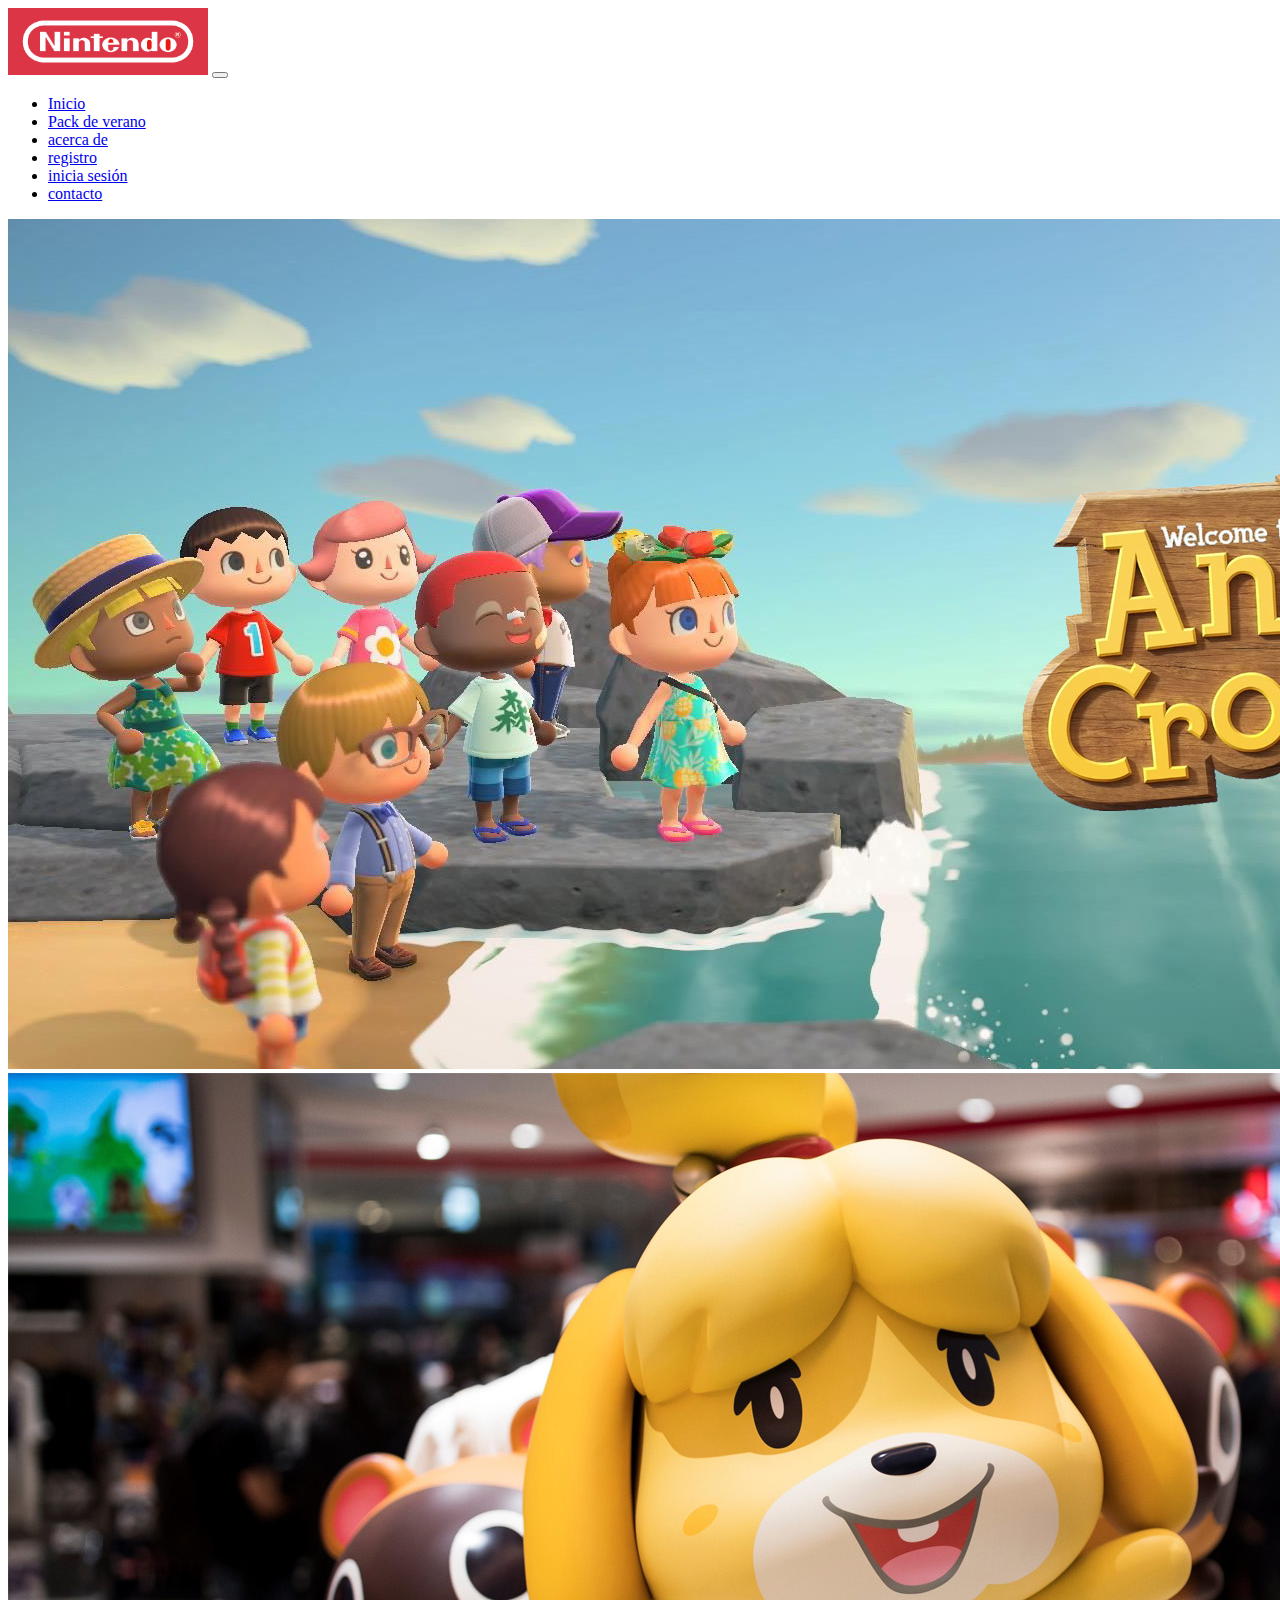
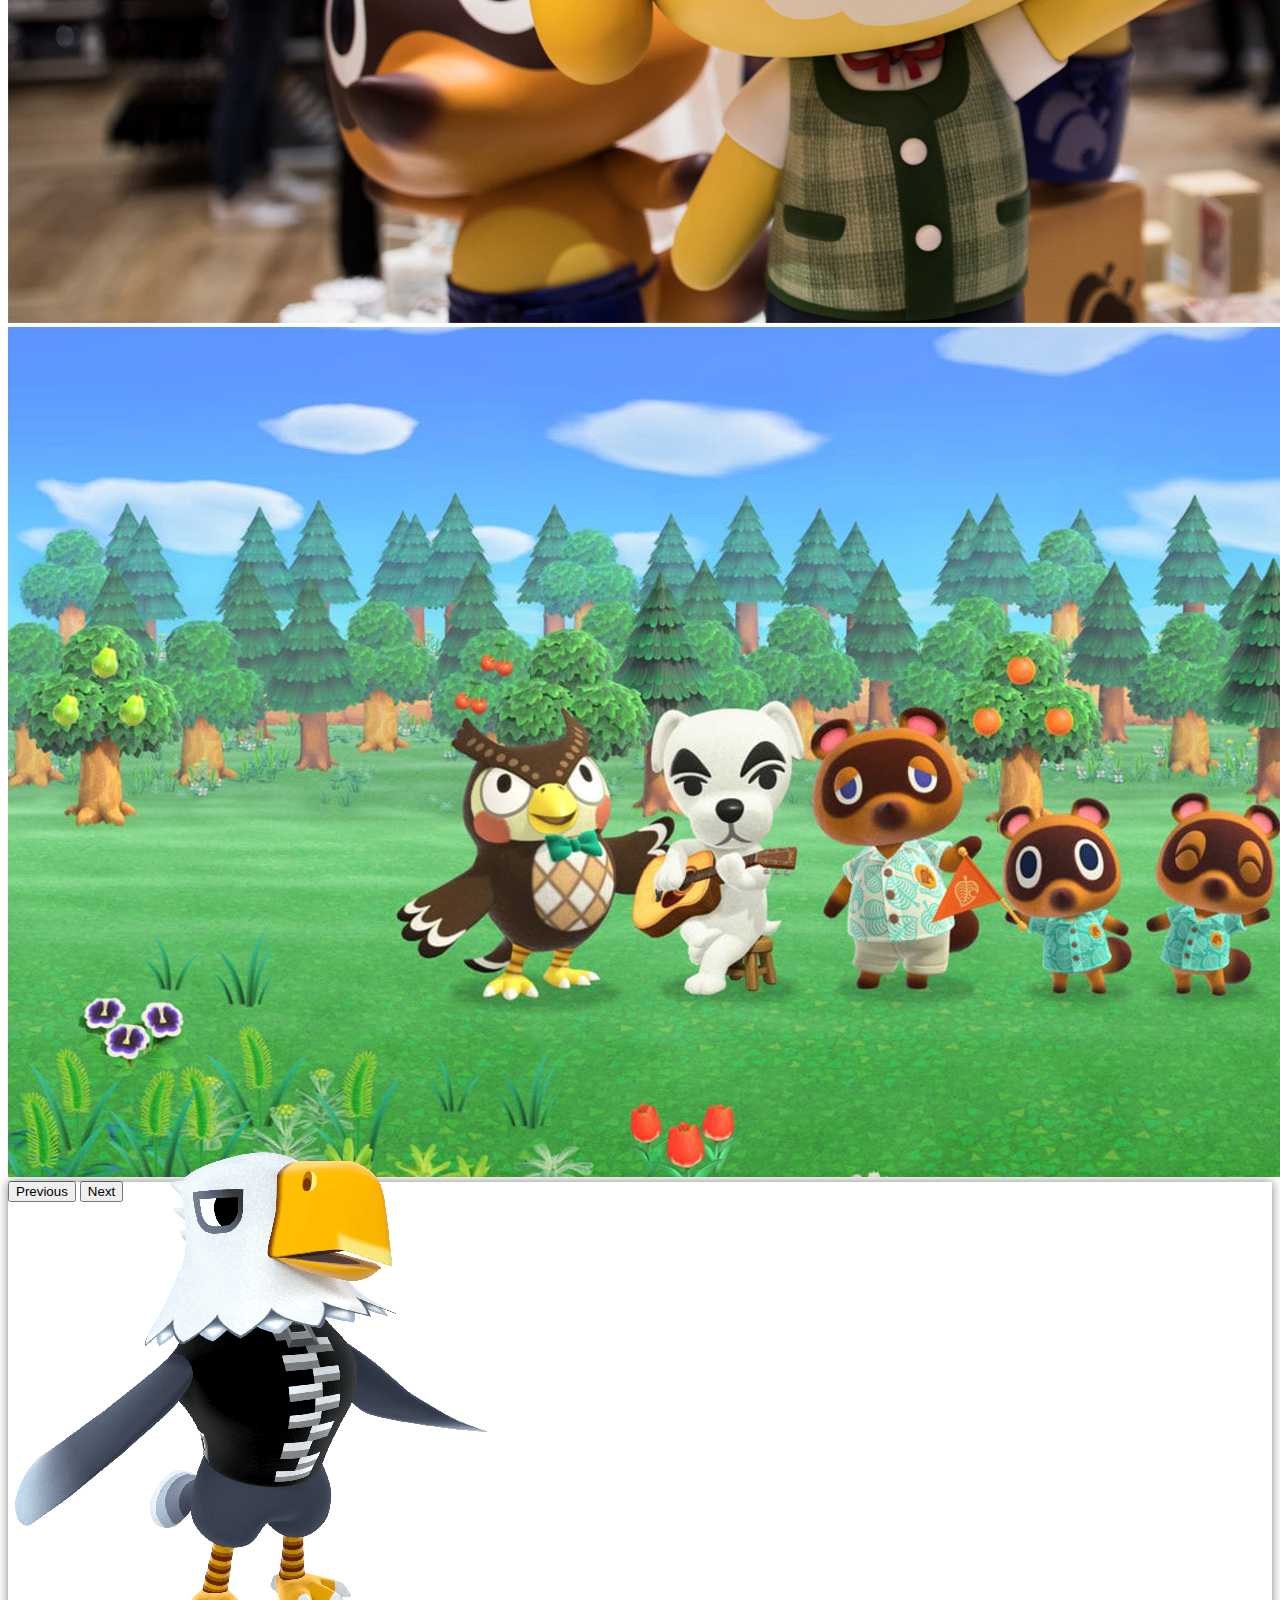
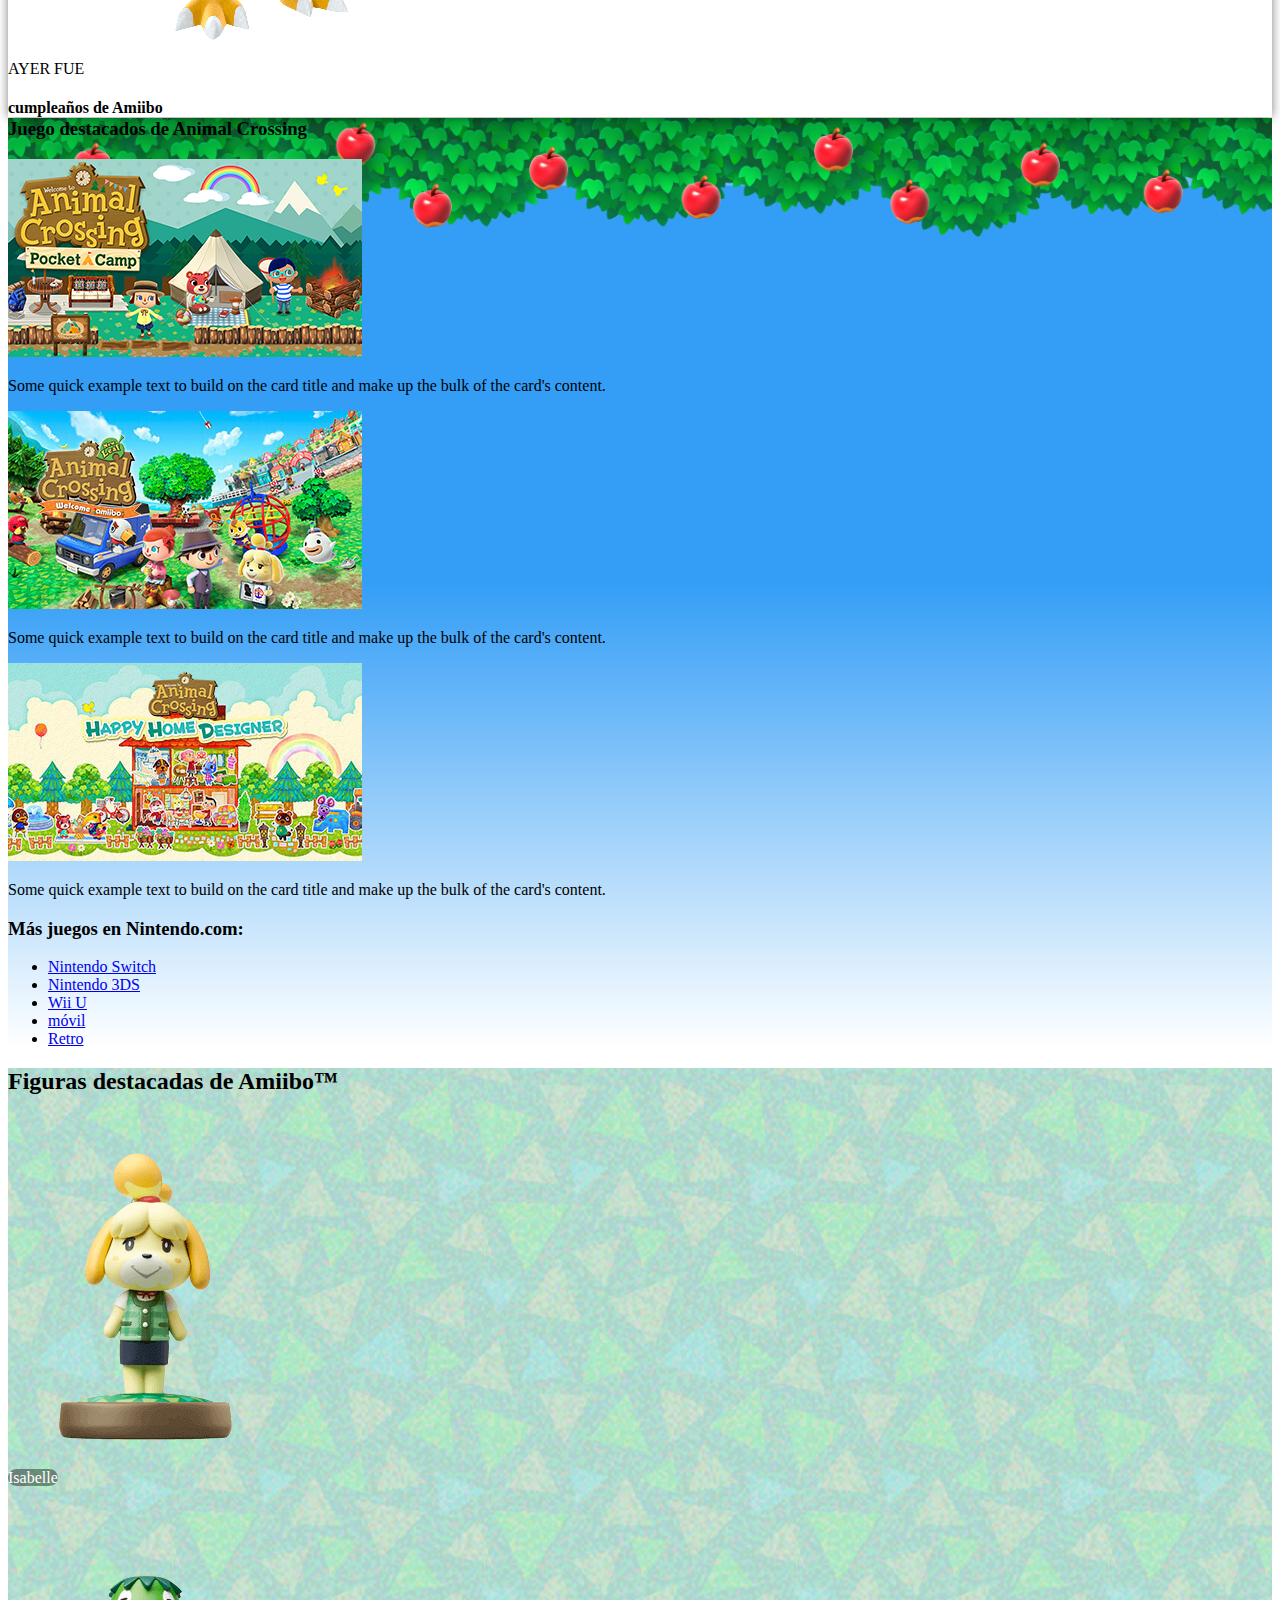
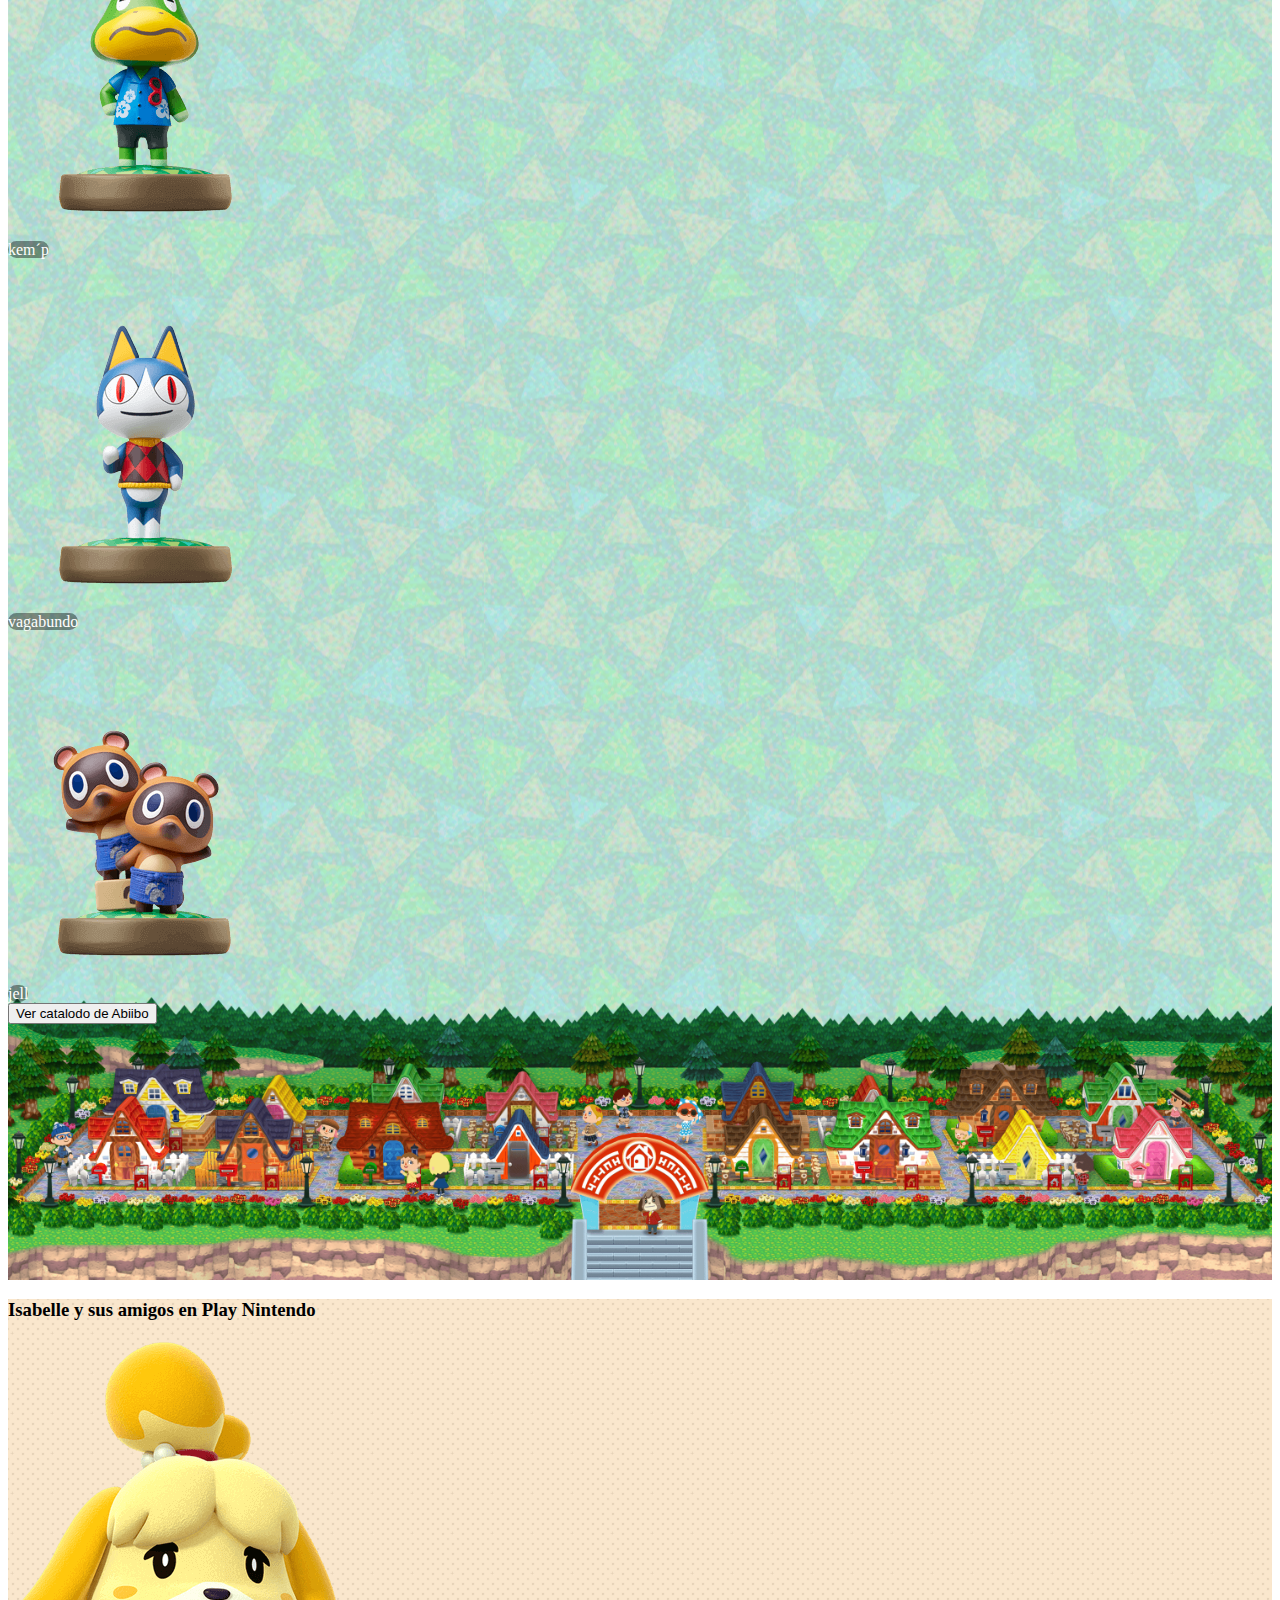
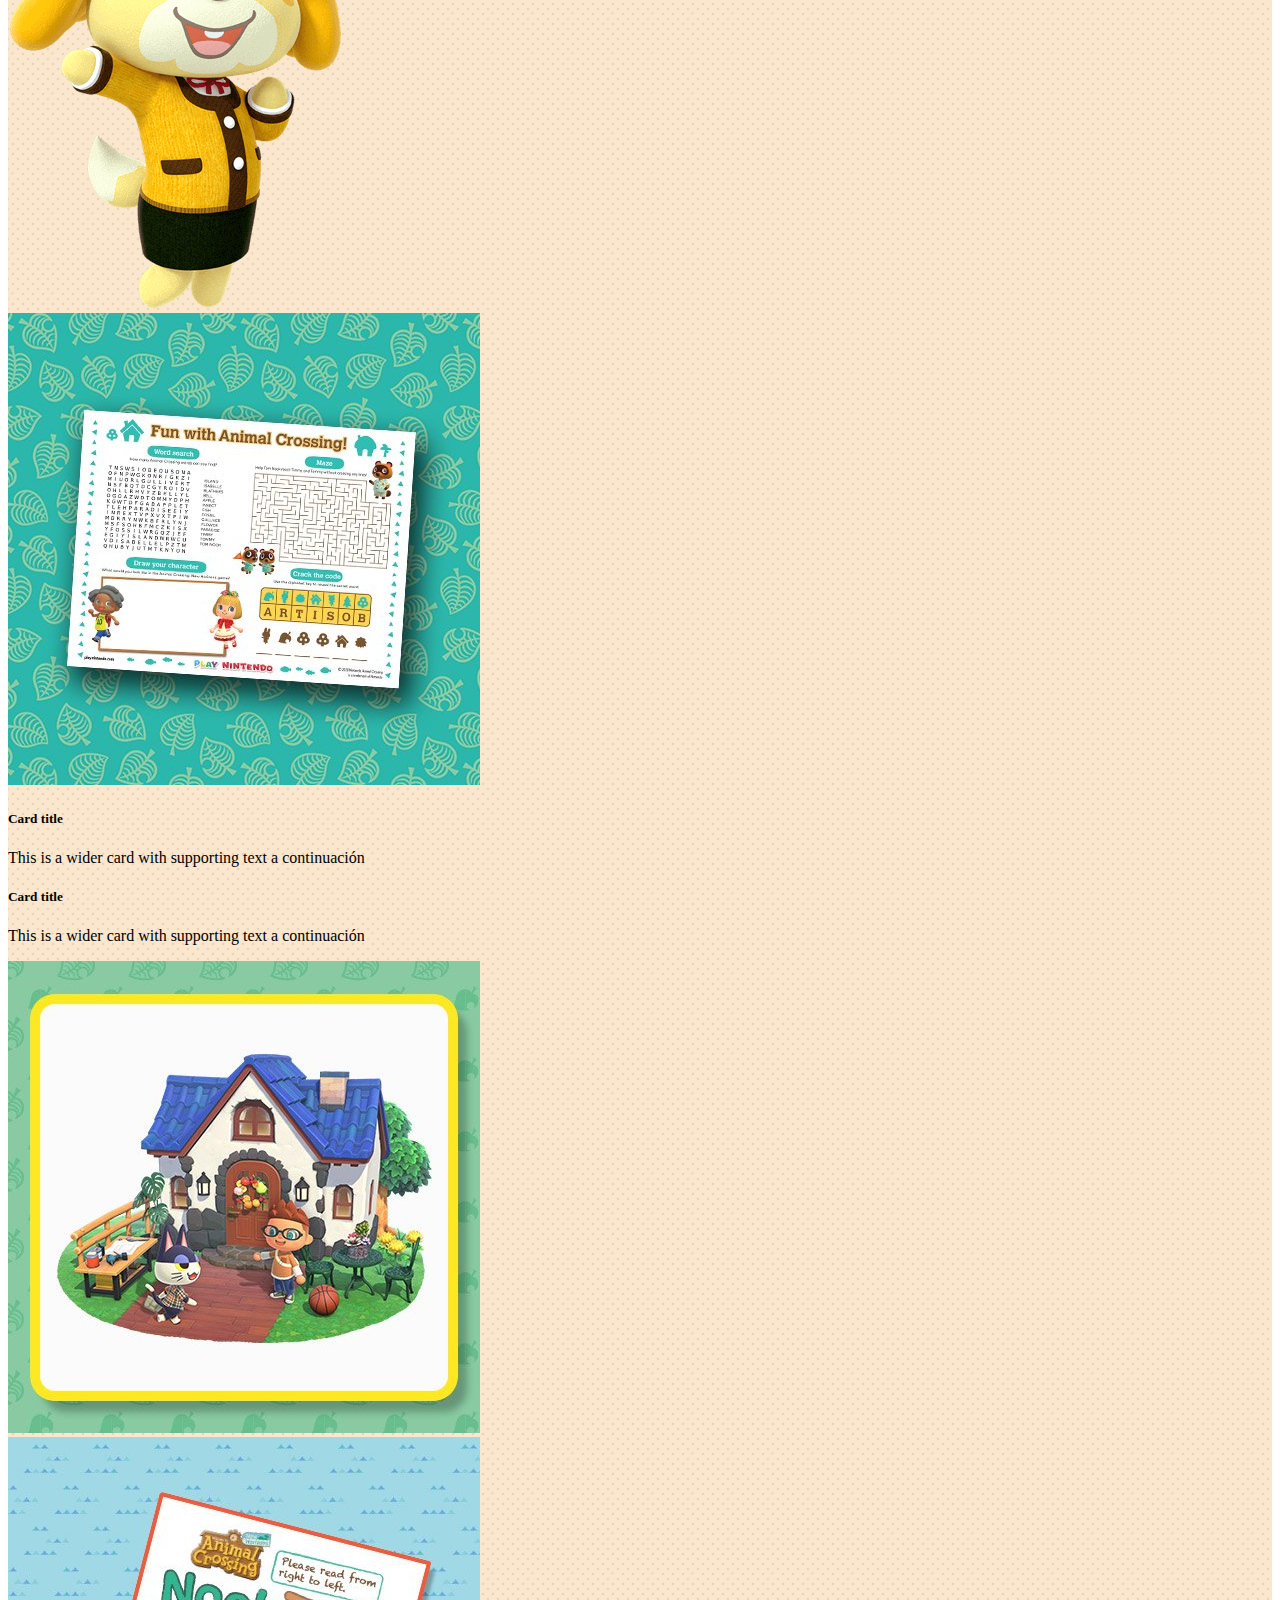
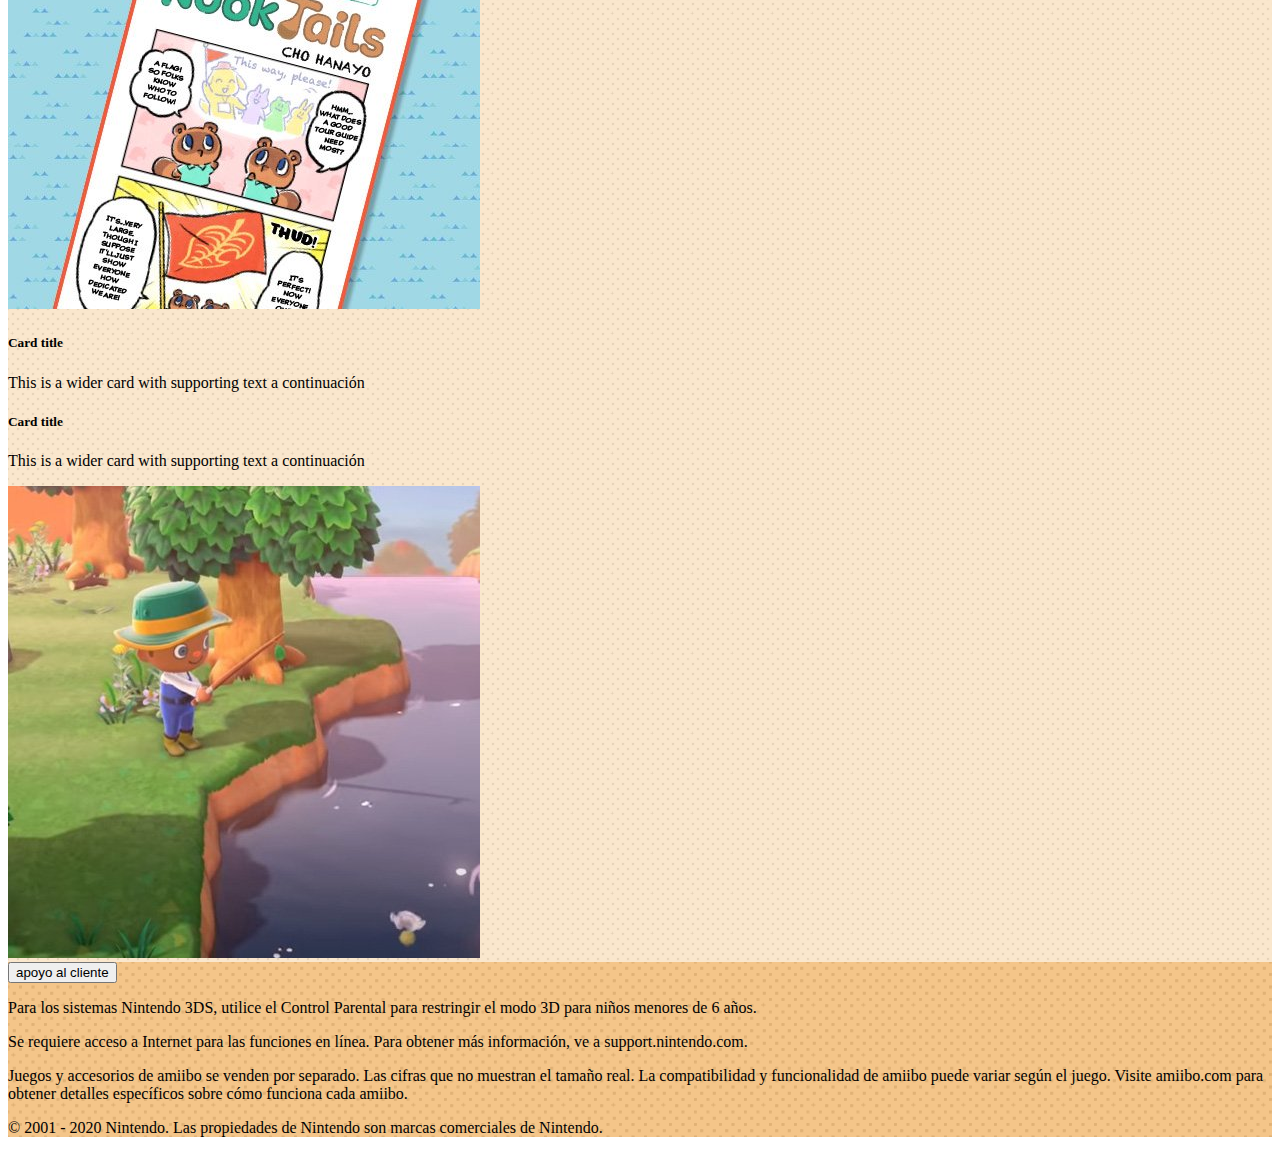
<file: index.html>
<!doctype html>
<html lang="en">
  <head>
    <!-- Required meta tags -->
    <meta charset="utf-8">
    <meta name="viewport" content="width=device-width, initial-scale=1">

    <!-- Bootstrap CSS -->
    <link href="https://cdn.jsdelivr.net/npm/bootstrap@5.0.2/dist/css/bootstrap.min.css" rel="stylesheet" integrity="sha384-EVSTQN3/azprG1Anm3QDgpJLIm9Nao0Yz1ztcQTwFspd3yD65VohhpuuCOmLASjC" crossorigin="anonymous">

    <title>NINTENDO</title>
    <style>
     #cumple{
       position: relative;
       margin-top: -20px;
       box-shadow: 0 0 10px rgba(0,0,0,0.5);
     }
     #cumple img{
       margin-top: -30px;
     }
     #separador-amarillo{
    width: 100%;
    overflow: hidden;
    position: relative;

  

     }

     #games{
       background: url(assets/img/bg-02.png), linear-gradient( rgba(52, 158, 246), rgb(52, 158, 246), rgb(255,255,255));
       background-repeat: repeat-x;
       background-size: 75%;
       margin-top: -20px;
     }
    .card{
      transition: all ease-out 0.3s;
    }
    .card:hover{
      transform: scale(1.05);
    }
    #separador{
      width: 100%;
      overflow: hidden;
    }
    .content{
      background: url(assets/img/bg-03.png);
      margin-left: -5%;
      border-top-left-radius: 50%;
      border-top-right-radius: 50%;
      width: 110%;
      height: 100px;
    
    }
    #personajes{
      background: url(assets/img/bg-01.png), url(assets/img/bg-03.png);
      background-repeat: no-repeat, repeat;
      background-position: bottom, center;
      background-size: 100%, auto;

    }
    .personaje{
      background-color: rgba(0, 0 , 0,0.4);
      color: white;
      border-radius:15px;
    }
    #separador1{
      height: 20vw;

    }
   
    #isabell{
      background: url(assets/img/bg-04.png);
      background-color: rgb(250, 229, 201);
      background-size: 40px;
    }
    footer{
      background: url(assets/img/bg-04.png);
      background-color: rgb(243, 192, 126);
      background-size: 50px;
    }
    .perso{
      transition: all ease-out 0.3s;
    }
    .perso:hover{
      transform: scale(1.05);
    }


    </style>

    
  </head>
  <body>
  <header>
      <!-- barra de menú -->
    <nav class="navbar navbar-expand-lg navbar-light bg-danger">
      <div class="container-fluid">
        <img src="assets/img/logo.jpg" alt="" width="200">   <!-- Logo -->
        <button class="navbar-toggler" type="button" data-bs-toggle="collapse" data-bs-target="#navbarNav" aria-controls="navbarNav" aria-expanded="false" aria-label="Toggle navigation">
          <span class="navbar-toggler-icon"></span>
        </button>
        <div class="collapse navbar-collapse justify-content-end" id="navbarNav">
          <ul class="navbar-nav">
            <li class="nav-item">
              <a class="nav-link active text-white " aria-current="page" href="#">Inicio</a>
            </li>
            <li class="nav-item">
              <a class="nav-link text-white "href="#">Pack de verano</a>
            </li>
            <li class="nav-item">
              <a class="nav-link text-white " href="#">acerca de</a>
            </li>
            <li class="nav-item">
              <a class="nav-link text-white " href="#">registro</a>
            </li>            
            <li class="nav-item">
              <a class="nav-link text-white " href="#">inicia sesión</a>
            </li>
            <li class="nav-item">
              <a class="nav-link text-white " href="contacto.html">contacto</a>
            </li>
          </ul>
        </div>
      </div>
    </nav>
  <!-- Carrusel -->
  <div id="carouselExampleControls" class="carousel slide" data-bs-ride="carousel">
    <div class="carousel-inner">
      <div class="carousel-item active">
        <img src="assets/img/slide01.jpg" class="d-block w-100" alt="...">
      </div>
      <div class="carousel-item">
        <img src="assets/img/slide02.jpg" class="d-block w-100" alt="...">
      </div>
      <div class="carousel-item">
        <img src="assets/img/slide03.jpg" class="d-block w-100" alt="...">
      </div>
    </div>
    <button class="carousel-control-prev" type="button" data-bs-target="#carouselExampleControls" data-bs-slide="prev">
      <span class="carousel-control-prev-icon" aria-hidden="true"></span>
      <span class="visually-hidden">Previous</span>
    </button>
    <button class="carousel-control-next" type="button" data-bs-target="#carouselExampleControls" data-bs-slide="next">
      <span class="carousel-control-next-icon" aria-hidden="true"></span>
      <span class="visually-hidden">Next</span>
    </button>
  </div>
</header>

 <!-- cintillo -->
<div id="amibbo" class="bg-danger">
  <div id="cumple" class="container w-50 pl-5 pr-5 bg-danger">
    <div class="row align-items-center text-center">
      <div class="col-sm-12 col-md-6 col-lg-6">
        <img src="assets/img/image01.png" class="w-75" alt="">

      </div>
      <div class="col-sm-12 col-md-6 col-lg-6 p-3 text-center text-ligth">
        <p class="text-warning h2">AYER FUE</p>
        <h4 class="h2 text-shadow">cumpleaños de Amiibo</h4>

      </div>
    </div>


  </div>

</div>


  <!-- tarjetas -->
<div id="games">
  <div class="container-md p-md-5">
    <div class="row p-md-5">
      <div class="col-12">
        <h3 class="text-center p-5 h1">Juego destacados de Animal Crossing</h3>
      </div>
    </div>
    <div class="row">
      <div class="col-12 col-sm-12 col-md-12 col-lg-4 mb-4">
        <div class="card border border-5 border-white">
          <img src="assets/img/card01.png" class="card-img-top" alt="...">
          <div class="card-body">
            <p class="card-text">Some quick example text to build on the card title and make up the bulk of the card's content.</p>
          </div>
          
        </div>

      </div>
      <div class="col-12 col-sm-12 col-md-12 col-lg-4">
        <div class="card border border-5 border-white mb-4">
          <img src="assets/img/card02.jpg" class="card-img-top" alt="...">
          <div class="card-body">
            <p class="card-text">Some quick example text to build on the card title and make up the bulk of the card's content.</p>
          </div>
          
        </div>

      </div>
      <div class="col-12 col-sm-12 col-md-12 col-lg-4 mb-4">
        <div class="card border border-5 border-white">
          <img src="assets/img/card03.jpg" class="card-img-top" alt="...">
          <div class="card-body">
            <p class="card-text">Some quick example text to build on the card title and make up the bulk of the card's content.</p>
          </div>
          
        </div>

      </div>
    </div>
    <div class="row p-md-5">
      <div class="col-12 p-5">
        <h3 class="text-center text-primary">Más juegos en Nintendo.com:</h3>
      </div>
    </div>
    <div class="row">
      <div class="col-12">
        <ul class="nav justify-content-center">
          <li class="nav-item">
            <a class="nav-link active" aria-current="page" href="#">Nintendo Switch</a>
          </li>
          <li class="nav-item">
            <a class="nav-link" href="#">Nintendo 3DS</a>
          </li>
          <li class="nav-item">
            <a class="nav-link" href="#">Wii U</a>
          </li>
          <li class="nav-item">
            <a class="nav-link" href="#">móvil</a>
          </li>
          <li class="nav-item">
            <a class="nav-link" href="#">Retro</a>
          </li>

        </ul>

    </div>
  </div>
</div>  
</div>
<!-- separador -->

<!-- personajes -->
<div id="personajes" class="bg-success">
  <div class="container">
  <div class="row p-5">
    <h2 class="text-center text-white h1  text-shadow">Figuras destacadas de Amiibo™</h2>
  </div>
  <div class="row">
     <div class="col-sm-6 col-md-6 col-lg-3 perso">
       <img src="assets/img/figure01.png" class="w-100" alt=""> <!-- w100 -->
       <div class="text-center">
         <span class="personaje h5 p-2">Isabelle</span>  <!-- p-2 h-5 -->
      </div>
    </div>
    <div class="col-sm-6 col-md-6 col-lg-3 perso">
      <img src="assets/img/figure02.png" class="w-100" alt="">
      <div class="text-center">
        <span class="personaje h5 p-2">kem´p</span>
     </div>
   </div>
   <div class="col-sm-6 col-md-6 col-lg-3 perso">
    <img src="assets/img/figure03.png" class="w-100" alt="">
    <div class="text-center">
      <span class="personaje h5 p-2">vagabundo</span>
   </div>
 </div>
 <div class="col-sm-6 col-md-6 col-lg-3 perso">
  <img src="assets/img/figure04.png" class="w-100" alt="">
  <div class="text-center">
    <span class="personaje h5 p-2">jell</span>
 </div>
</div>


  </div>
 <div class="row text-center p-5">
   <div class="col-12">
  <a href="" > <button class="btn btn-warning rounded-pill p-4"> Ver catalodo de Abiibo</button></a> <!-- meter el col y las clases del boton -->


 </div>
</div>
 <div id="separador1">

 </div>


</div>
</div>

<!-- isabell -->
<div id="isabell">
  <div class="container">
    <div class="row ">
      <div class="col">
        <h3 class="text-center py-5 h1">Isabelle y sus amigos en Play Nintendo</h3>
      </div>
    </div>
    <div class="row justify-content-center align-items-center">
      <div class="col-3 d-none d-lg-block">
        <img src="assets/img/isabelle.png" class="w-100" alt="">
      </div>
      <div class="col-9">
        <div class="row">
          <div class="col-sm-12 col-md-12 col-lg-6">
           <div class="card mb-3 bg-primary border border-2 border-primary" style="max-width: 540px;"> <!-- card  -->
              <div class="row g-0">
                <div class="col-md-6">
                  <img src="assets/img/ph-01.jpg" class="img-fluid rounded-start" alt="...">
                </div>
                <div class="col-md-6">
                  <div class="card-body">
                    <h5 class="card-title">Card title</h5>
                    <p class="card-text">This is a wider card with supporting text a continuación</p>
                   
                  </div>
                </div>
              </div>
            </div>

          </div>
          <div class="col-sm-12 col-md-12 col-lg-6">
            <div class="card mb-3 bg-warning border border-2 border-warning" style="max-width: 540px;"> <!-- card  -->
              <div class="row g-0">
                <div class="col-md-6">
                  <div class="card-body">
                    <h5 class="card-title">Card title</h5>
                    <p class="card-text">This is a wider card with supporting text a continuación</p>
                   
                  </div>
                </div>
                <div class="col-md-6">
                  <img src="assets/img/ph-02.jpg" class="img-fluid rounded-start" alt="...">
                </div>
                
              </div>
            </div>
            
            
          </div>
          
          
        </div>
        <div class="row">
          <div class="col-sm-12 col-md-12 col-lg-6">
           <div class="card mb-3 bg-danger border border-2 border-danger" style="max-width: 540px;"> <!-- card  -->
              <div class="row g-0">
                <div class="col-md-6">
                  <img src="assets/img/ph-03.jpg" class="img-fluid rounded-start" alt="...">
                </div>
                <div class="col-md-6">
                  <div class="card-body">
                    <h5 class="card-title">Card title</h5>
                    <p class="card-text">This is a wider card with supporting text a continuación</p>
                   
                  </div>
                </div>
              </div>
            </div>

          </div>
          <div class="col-sm-12 col-md-12 col-lg-6">
            <div class="card mb-3 bg-success border border-2 border-success" style="max-width: 540px;"> <!-- card  -->
              <div class="row g-0">
                <div class="col-md-6">
                  <div class="card-body">
                    <h5 class="card-title">Card title</h5> <!-- text-white  -->
                    <p class="card-text">This is a wider card with supporting text a continuación</p>
                   
                  </div>
                </div>
                <div class="col-md-6">
                  <img src="assets/img/ph-04.jpg" class="img-fluid rounded-start" alt="...">
                </div>
                
              </div>
            </div>
            
            
          </div>
      </div>


    </div>





  </div>
</div>

<footer class="p-5">
  <div class="container-md pt-5 w-50">
    <div class="row">
      <div class="col text-center">
        <a href=""><button class="btn btn-warning btn-lg rounded-pill p-2 w-50">apoyo al cliente</button></a>
      </div>
    </div>
    <div class="row p-md-5">
      <div class="col text-center">
        <p>Para los sistemas Nintendo 3DS, utilice el Control Parental para restringir el modo 3D para niños menores de 6 años.</p>
        <p>Se requiere acceso a Internet para las funciones en línea. Para obtener más información, ve a support.nintendo.com.</p>
        <p>Juegos y accesorios de amiibo se venden por separado. Las cifras que no muestran el tamaño real. La compatibilidad y funcionalidad de amiibo puede variar según el juego. Visite amiibo.com para obtener detalles específicos sobre cómo funciona cada amiibo.</p>
        <p>© 2001 - 2020 Nintendo. Las propiedades de Nintendo son marcas comerciales de Nintendo.</p>
      </div>
    </div>





  </div>
</footer>


    <script src="https://cdn.jsdelivr.net/npm/bootstrap@5.0.2/dist/js/bootstrap.bundle.min.js" integrity="sha384-MrcW6ZMFYlzcLA8Nl+NtUVF0sA7MsXsP1UyJoMp4YLEuNSfAP+JcXn/tWtIaxVXM" crossorigin="anonymous"></script>

  </body>
</html>
</file>
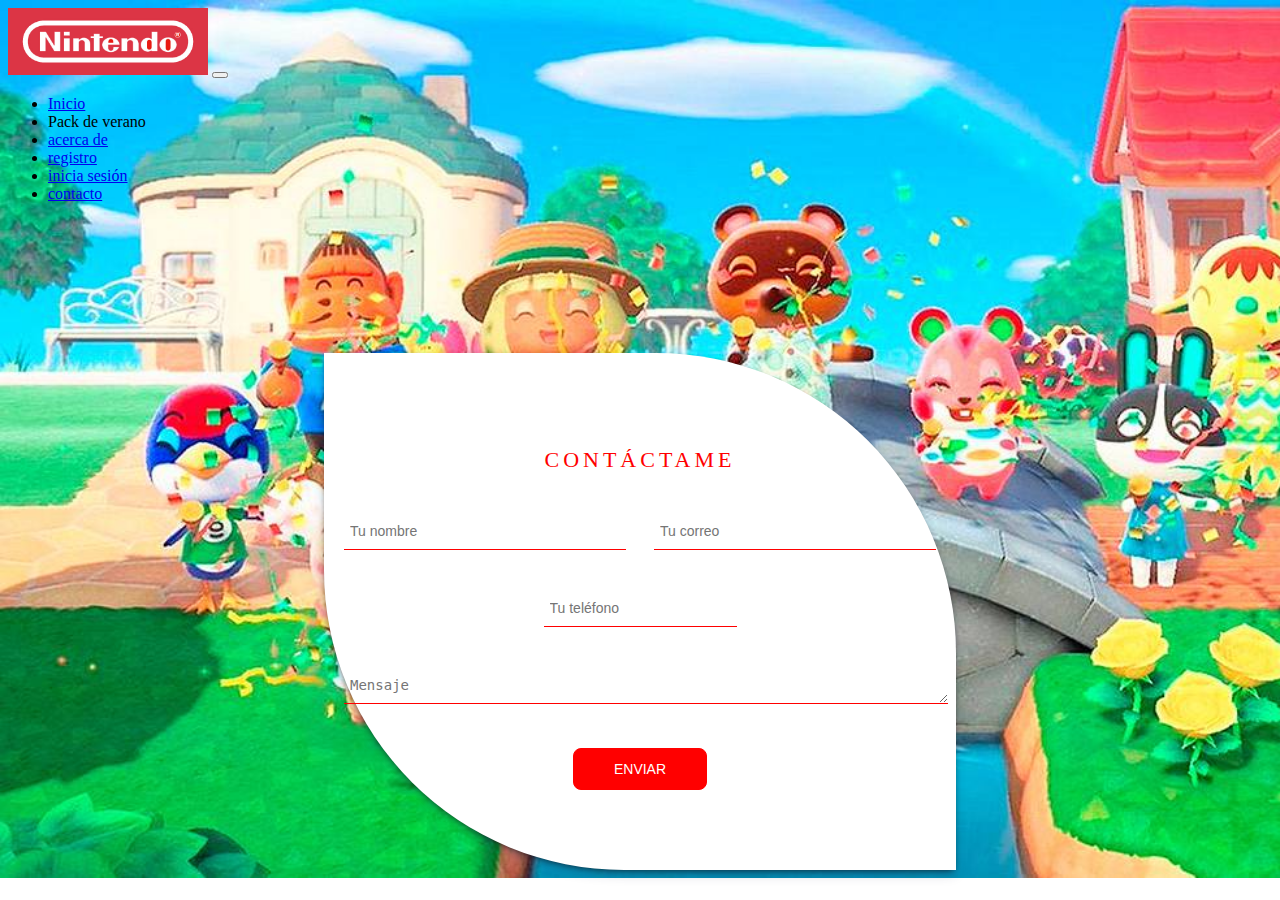
<file: contacto.html>
<!DOCTYPE html>
<html lang="es" dir="ltr">
  <head>
    <meta charset="utf-8">
    <title>Contact Form - FantacyDesigns</title>
    <link rel="stylesheet" href="assets/css/estiloformulario.css">
    <meta name="viewport" content="width=device-width, initial-scale=1.0">
    <link href="https://cdn.jsdelivr.net/npm/bootstrap@5.0.2/dist/css/bootstrap.min.css" rel="stylesheet" integrity="sha384-EVSTQN3/azprG1Anm3QDgpJLIm9Nao0Yz1ztcQTwFspd3yD65VohhpuuCOmLASjC" crossorigin="anonymous">
  </head>
  <body>
    <nav class="navbar navbar-expand-lg navbar-light bg-danger">
        <div class="container-fluid">
          <img src="assets/img/logo.jpg" alt="" width="200">   <!-- Logo -->
          <button class="navbar-toggler" type="button" data-bs-toggle="collapse" data-bs-target="#navbarNav" aria-controls="navbarNav" aria-expanded="false" aria-label="Toggle navigation">
            <span class="navbar-toggler-icon"></span>
          </button>
          <div class="collapse navbar-collapse justify-content-end" id="navbarNav">
            <ul class="navbar-nav">
              <li class="nav-item">
                <a class="nav-link active text-white " aria-current="page" href="index.html">Inicio</a>
              </li>
              <li class="nav-item">
                <a class="nav-link text-white href="#">Pack de verano</a>
              </li>
              <li class="nav-item">
                <a class="nav-link text-white " href="#">acerca de</a>
              </li>
              <li class="nav-item">
                <a class="nav-link text-white " href="#">registro</a>
              </li>            
              <li class="nav-item">
                <a class="nav-link text-white " href="#">inicia sesión</a>
              </li>
              <li class="nav-item">
                <a class="nav-link text-white " href="contacto.html">contacto</a>
              </li>
            </ul>
          </div>
        </div>
      </nav>

    <div class="contact-section">
      <div class="inner-width">
        <h1>CONTÁCTAME</h1>
        <form action="https://formspree.io/f/xvodyzov" method="POST" >
            <label><input type="text" name="nombre"  class="name" placeholder="Tu nombre" required></label>
            <label><input type="email" name="correo" class="email" placeholder="Tu correo" required></label>
            <label><input type="tel" name="telefono" class="telefono" placeholder="Tu teléfono" size="20" maxlength="10" required></label>
            <textarea rows="1" name="mensaje" class="message" placeholder="Mensaje" required></textarea>
            <input type="submit" value="enviar" class="enviar"> 
        </form>
      </div>
        </div>

        <script src="https://cdn.jsdelivr.net/npm/bootstrap@5.0.2/dist/js/bootstrap.bundle.min.js" integrity="sha384-MrcW6ZMFYlzcLA8Nl+NtUVF0sA7MsXsP1UyJoMp4YLEuNSfAP+JcXn/tWtIaxVXM" crossorigin="anonymous"></script>
  </body>
</html>
</file>
<file: assets/css/estiloformulario.css>
body{
    
    background: url(../img/contacto.jpg) no-repeat;
    background-size: cover;
}
.contact-section{
    background: #fff;
    padding: 80px 0;
    text-align: center;
    width: 50%;
    margin: auto;
    margin-top: 150px;
    border-top-right-radius: 300px;
    border-bottom-left-radius: 300px;
    box-shadow: rgba(50, 50, 93, 0.25) 0px 6px 12px -2px, rgba(0, 0, 0, 0.8) 0px 3px 7px -3px;
    
  }

   
  .inner-width{
    max-width: 600px;
    margin: auto;
    padding: 0 20px;

   
  }

   
  .contact-section h1{
    font-size: 22px;
    color: red;
    margin-bottom: 40px;
    text-transform: uppercase;
    letter-spacing: 4px;
    font-weight: 500;
  }
   
  .name,.email,.message,.telefono{
    background: none;
    border:none;
    outline: none;
    border-bottom: 1px solid red;
    color: #888;
    padding: 10px 6px;
    font-size: 14px;
    margin-bottom: 40px;
  }
   
  .name{
    float: left;
    width: 270px;
  }
   
  .email{
    float: right;
    width: 270px;
  }
   
  .message{
    min-width: 100%;
    max-width: 100%;
  }
   
   
  .contact-section .enviar{
    background: none;
    color: #fff;
    border: 1px solid red;
    padding: 12px 40px;
    border-radius: 8px;
    background:red;
    text-transform: uppercase;
    font-size: 14px;
    transition: 0.4s linear;
    cursor: pointer;
  }
   
  .contact-section .enviar:hover{
    background: #fff;
    color: red;
  }
   
   
  @media screen and (max-width:900px){
    .name,.email,.telefono{
      width: 100%;
    }
    .contact-section{
        width: 90%;
        border-radius: 20px ;
    }

  }
</file>
